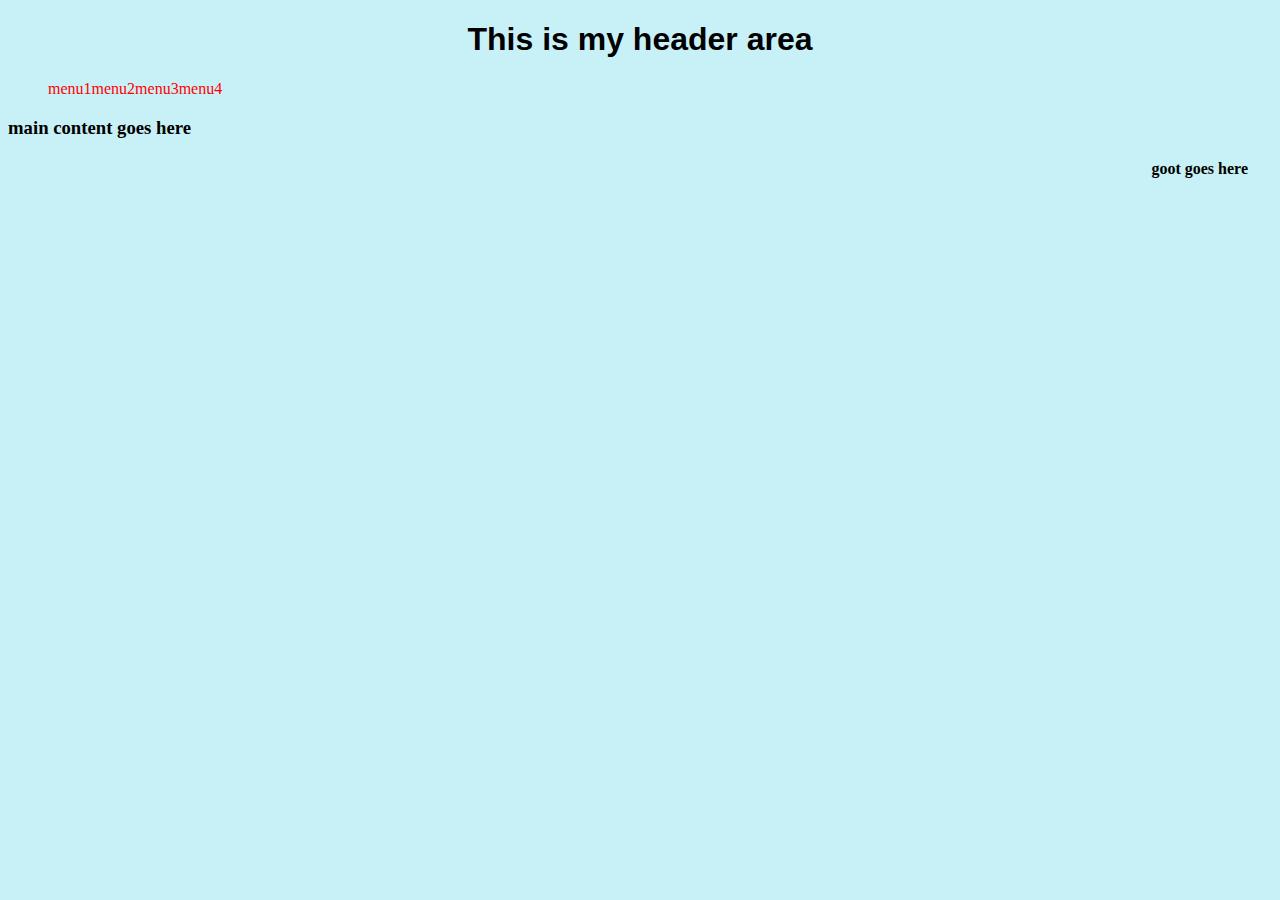
<file: index.html>
<!DOCTYPE html>
<html>
<head>
	<title>Xue's web page</title>
	<link rel="icon" type="image/png" href="./img/bear.png">
	<link rel="stylesheet" type="text/css" href="./CSS/main.css">

</head>
<body>
	<div class="header">
		<h1> This is my header area </h1>
	</div>
	<div class="menu">
	<ul >
		<li class="menu_list"> menu1</li>
		<li class="menu_list"> menu2</li>
		<li class="menu_list"> menu3</li>
		<li class="menu_list"> menu4</li>
	</ul>
	<br>
	</div>
		<div class="main_container"> <h3> main content goes here </h3>
	</div>
	
	<div class="foot"> <h4> goot goes here </h4> </div>
	
</body>
</html>
</file>
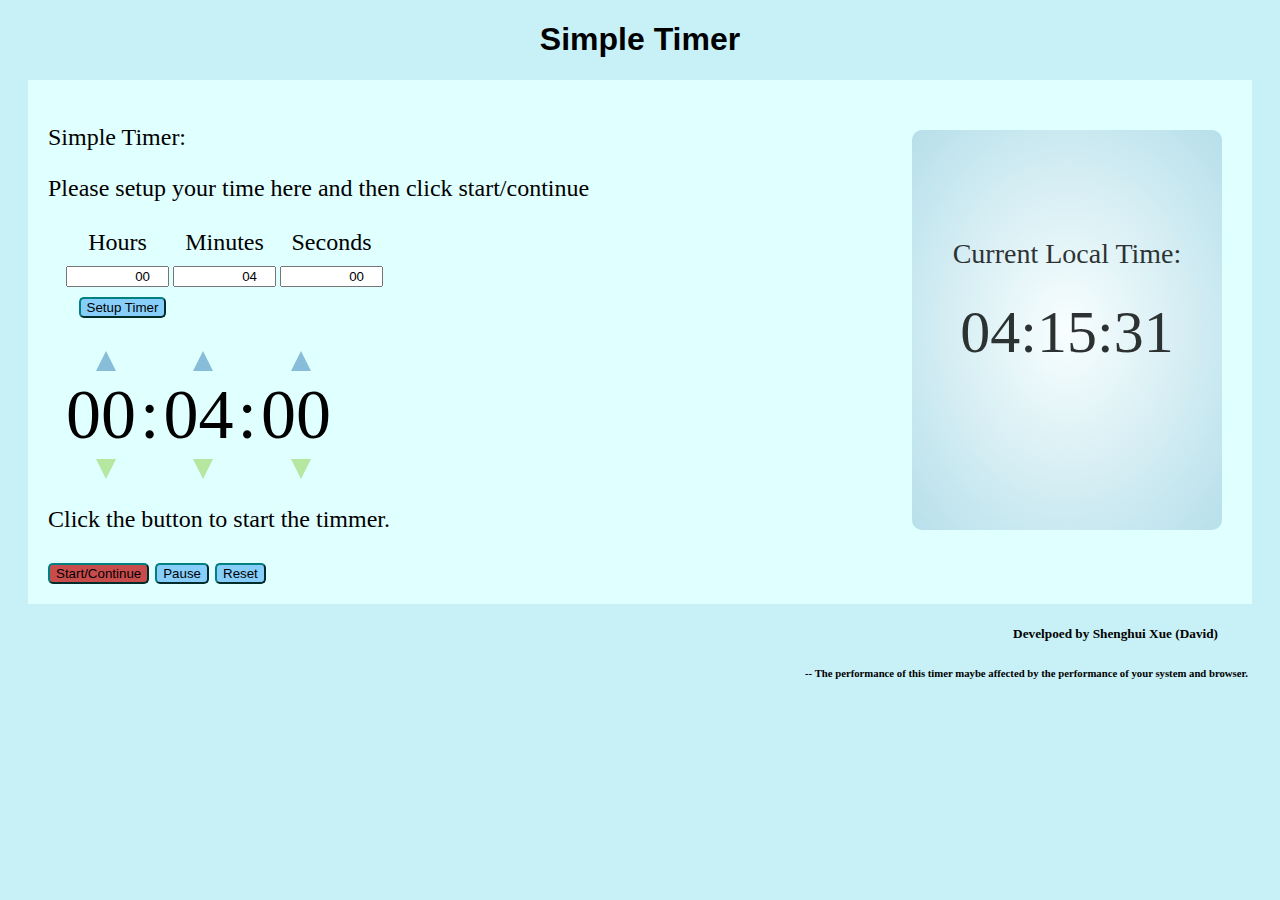
<file: timer.html>
<!DOCTYPE html>
<html>
<head>
	<title>Simple timer</title>
	<link rel="icon" type="image/png" href="./img/bear.png">
	<link rel="stylesheet" type="text/css" href="./CSS/main.css">
	<link rel="stylesheet" type="text/css" href="./CSS/timer.css">
	<script src = "./js/timer.js"> </script>

	

</head>
<body onload="startTime()">
	<div class="header">
		<h1 class= "notice_txt"> Simple Timer</h1>
		
	</div>

	<div class="main_container"> 
		<div class = "left_container">
		<p> Current Local Time:  </p>

		<div id="txt"></div>
	</div>
		<p class= "notice_txt"> Simple Timer: </p>
		<p class= "notice_txt"> Please setup your time here and then click start/continue</p>
		<table>
			<tr>
				<td>Hours</td><td class="minutes">Minutes</td><td>Seconds</td>
			</tr>

			<tr>
				<td><input id="setHour" type="number"  step="1" pattern="\d+" value="00" ></td>
				<td><input id="setMin" type="number" min="0" max="59" step="1" pattern="\d+" value="04"></td>
				<td><input id="setSec" type="number" min="0" max="59" step="1" pattern="\d+" value="00"></td>
			</tr>
			<tr>
				<td><button id="setTimer" onclick="setTimer()"> Setup Timer </button></td>
				<td id="warning"> </td>
			</tr>
			
			

		</table>
		<br>

		<table class= "timer_display">
			<tr>
				<th class="sign"> <div class="triangleUp" onclick="hourUp()" ></div></th>
				<th></th>
				<th class="sign"> <div class="triangleUp" onclick="minUp()"></div></th>
				<th></th>
				<th class="sign"> <div class="triangleUp" onclick="secUp()"></div></th>
			</tr>
			<tr>
				<td  id="hour">00</td>
				<td>: </td>
				<td id= "minutes">04</td>
				<td >: </td>
				<td id="seconds">00</td>
			</tr>
			<tr>
				<td class="sign"> <div class="triangleDown" onclick="hourDown()"></div></td>
				<td></td>
				<td class="sign"> <div class="triangleDown" onclick="minDown()"></div></td>
				<td></td>
				<td class="sign"> <div class="triangleDown" onclick="secDown()"></div></td>
			</tr>
		</table>
		<p class= "notice_txt">Click the button to start the timmer.</p>
		<button id= "startButton" onclick="startTimerFun(0)">Start/Continue</button>
		<button onclick="startTimerFun(1)">Pause</button>
		<button onclick="startTimerFun(2)">Reset</button>
		


	</div>
	
	<div class="foot"> <h5> Develpoed by Shenghui Xue (David) </h5> 
	<h6> -- The performance of this timer maybe affected by the performance of your system and browser. </h6>
		</div>
	
</body>
</html>
</file>
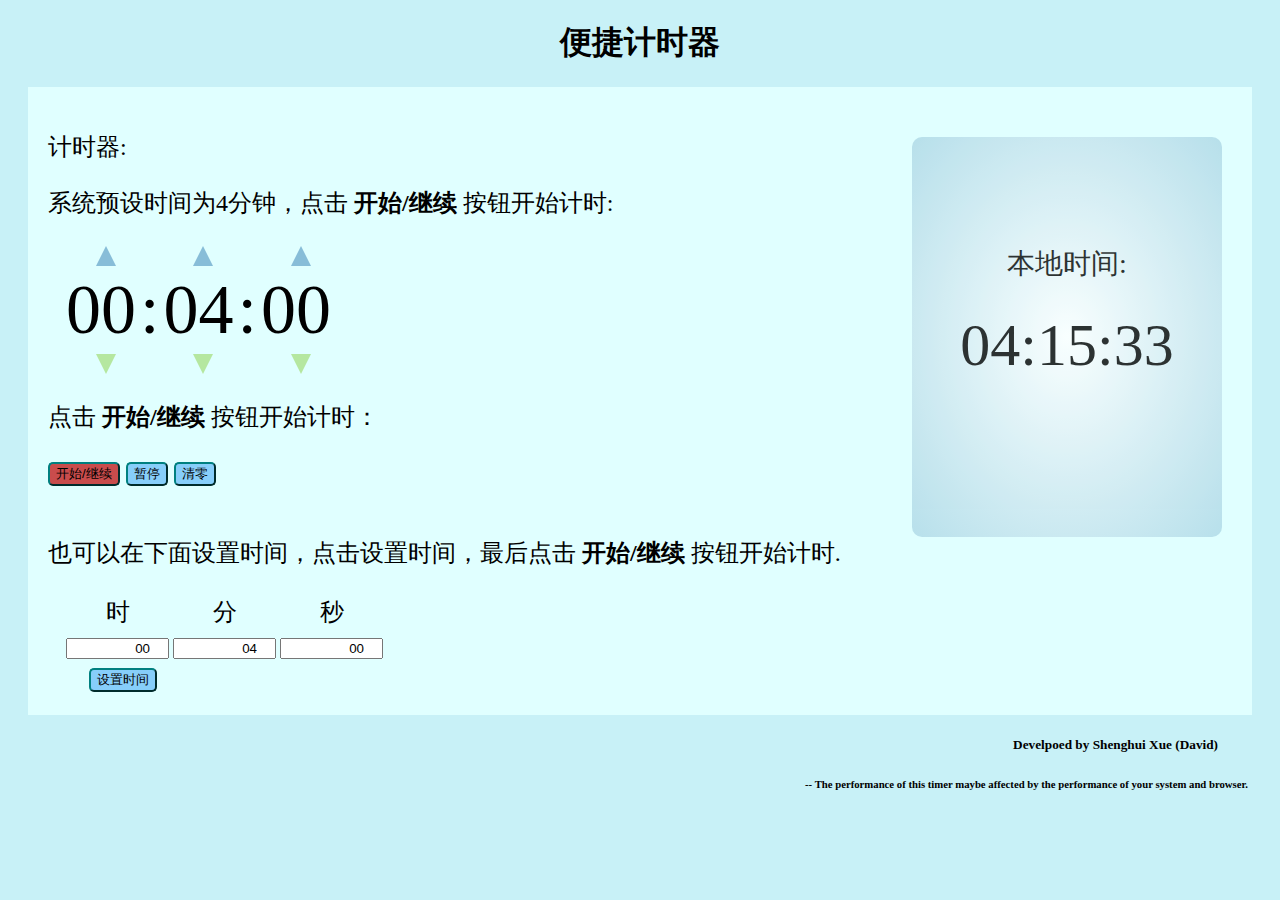
<file: timer_cn.html>
<!DOCTYPE html>
<html>
<head>
	<title>便捷计时器</title>
	<link rel="icon" type="image/png" href="./img/bear.png">
	<link rel="stylesheet" type="text/css" href="./CSS/main.css">
	<link rel="stylesheet" type="text/css" href="./CSS/timer.css">
	<script src = "./js/timer.js"> </script>

	

</head>
<body onload="startTime()">
	<div class="header">
		<h1 class= "notice_txt"> 便捷计时器</h1>
		
	</div>

	<div class="main_container"> 
		<div class = "left_container">
		<p> 本地时间:  </p>

		<div id="txt"></div>

	</div>
		<p class= "notice_txt">计时器: </p>
		<p> 系统预设时间为4分钟，点击 <b>开始/继续</b> 按钮开始计时: </p>
		
		

		<table class= "timer_display">
			<tr>
				<th class="sign"> <div class="triangleUp" onclick="hourUp()" ></div></th>
				<th></th>
				<th class="sign"> <div class="triangleUp" onclick="minUp()"></div></th>
				<th></th>
				<th class="sign"> <div class="triangleUp" onclick="secUp()"></div></th>
			</tr>
			<tr>
				<td  id="hour">00</td>
				<td>: </td>
				<td id= "minutes">04</td>
				<td >: </td>
				<td id="seconds">00</td>
			</tr>
			<tr>
				<td class="sign"> <div class="triangleDown" onclick="hourDown()"></div></td>
				<td></td>
				<td class="sign"> <div class="triangleDown" onclick="minDown()"></div></td>
				<td></td>
				<td class="sign"> <div class="triangleDown" onclick="secDown()"></div></td>
			</tr>
		</table>
		<p class= "notice_txt">点击 <b>开始/继续</b> 按钮开始计时：</p>
		<button id= "startButton" onclick="startTimerFun(0)">开始/继续</button>
		<button onclick="startTimerFun(1)">暂停</button>
		<button onclick="startTimerFun(2)">清零</button>
		<br>
		<br>

		<p class= "notice_txt"> 也可以在下面设置时间，点击<a>设置时间</a>，最后点击 <b>开始/继续</b> 按钮开始计时.</p>


		<table>
			<tr>
				<td>时</td><td class="minutes">分</td><td>秒</td>
			</tr>

			<tr>
				<td><input id="setHour" type="number"  step="1" pattern="\d+" value="00" ></td>
				<td><input id="setMin" type="number" min="0" max="59" step="1" pattern="\d+" value="04"></td>
				<td><input id="setSec" type="number" min="0" max="59" step="1" pattern="\d+" value="00"></td>
			</tr>
			<tr>
				<td><button id="setTimer" onclick="setTimer()"> 设置时间 </button></td>
				<td id="warning"> </td>
			</tr>
			
			

		</table>
	</div>
<a href="https://www.accuweather.com/en/us/new-york-ny/10007/weather-forecast/349727" class="aw-widget-legal">
<!--
By accessing and/or using this code snippet, you agree to AccuWeather’s terms and conditions (in English) which can be found at https://www.accuweather.com/en/free-weather-widgets/terms and AccuWeather’s Privacy Statement (in English) which can be found at https://www.accuweather.com/en/privacy.
-->
</a><div id="awcc1523463279126" class="aw-widget-current"  data-locationkey="" data-unit="c" data-language="en-us" data-useip="true" data-uid="awcc1523463279126"></div><script type="text/javascript" src="https://oap.accuweather.com/launch.js"></script>
	
	<div class="foot"> <h5> Develpoed by Shenghui Xue (David) </h5> 
	<h6> -- The performance of this timer maybe affected by the performance of your system and browser. </h6>
		</div>
	
</body>
</html>
</file>
<file: CSS/main.css>
body {
	background-color: #c8f1f7;
	font-family: "Times New Roman", Times, serif;
}

.header {
	text-align: center;
	font-family: "Comic Sans MS", cursive, sans-serif;
}



li.menu_list {
	display: block;
	text-align: center;
	list-style-type: none;
	float: left;
	margin: 16px,
	padding: 16px;
	border-color: #FF0000;
	color: #FF0000;
	
}

.foot {
	font-size: 16px;
	text-align: right;
	padding-right: 24px;
	margin-bottom: 60px;
}
</file>
<file: CSS/timer.css>
button {
	border-radius: 5px;
	background-color: #87CEFA;
	border-color: #008080;
	transition: 0.5s;
	
}

button:hover {
	background-color: #1E90FF;
	padding-right:  8px;
	padding-top: 2px;
	padding-bottom: 2px;
	padding-left: 8px;
}

.main_container {

	background-color:  #E0FFFF;
	margin: 20px;
	padding: 20px;
	font-size: 24px;
}

.left_container {
	font-size: 28px;
	text-align: center;
	float: right;
	width: 250px;
	height: 320px;
	margin: 30px;
	background: radial-gradient( #FFFFFF, #ADD8E6) repeat;
	border-radius: 10px;
	padding-top: 80px;
	padding-right: 30px;
	padding-left: 30px;
	margin-right: 10px;
	transition: 1s;
	opacity: 0.8;
}
.left_container:hover {
	margin:25px;
	margin-right: 5px;
	opacity: 1;
	color: #FF8C00;
}

.timer_display {
	font-size: 70px;
	align-content: center;
	transition: 1s;
}

#hour, #minutes, #seconds {
	transition: 1s;
}

#hour:hover, #minutes:hover, #seconds:hover {
	font-size: 80px;
	color: #FF8C00;
	
}

#setTimer {
	margin-left: 10px;
}

#txt {
	font-size: 60px;
	
}

.minutes {
	margin-right: 5px;
}

table, td, th {
	text-align: center;
	margin-left: 15px;
}
input {
	width: 95px;
	margin:0px,20px, 0px, 20px;
	text-align: right;
}


.triangleUp {
	width: 0; 
	height: 0; 
	border-left: 10px solid transparent;
	border-right: 10px solid transparent;
  
	border-bottom: 20px solid #87bdd8;
	font-size: 12px;
	margin-left:30px;
	
}
.triangleUp:hover {
	border-bottom-color: #36486b;
	margin-bottom:2px;
}

.triangleDown {
	width: 0; 
	height: 0; 
	border-left: 10px solid transparent;
	border-right: 10px solid transparent;
	margin-left:30px;
	border-top: 20px solid #b5e7a0;
	font-size: 12px;
	
}
.triangleDown:hover {
	border-top-color:#86af49;
	margin-top:2px;
}

h5 {
	text-align: right;
	padding-right: 30px;
}

#startButton {
	background-color: #c94c4c;
}
#startButton:hover {
	background-color: #FF4c4c;
}

.notice_txt:hover {
	font-style: Comic Sans MS, Comic Sans, cursive;
	color: #0000F0;
}
</file>
